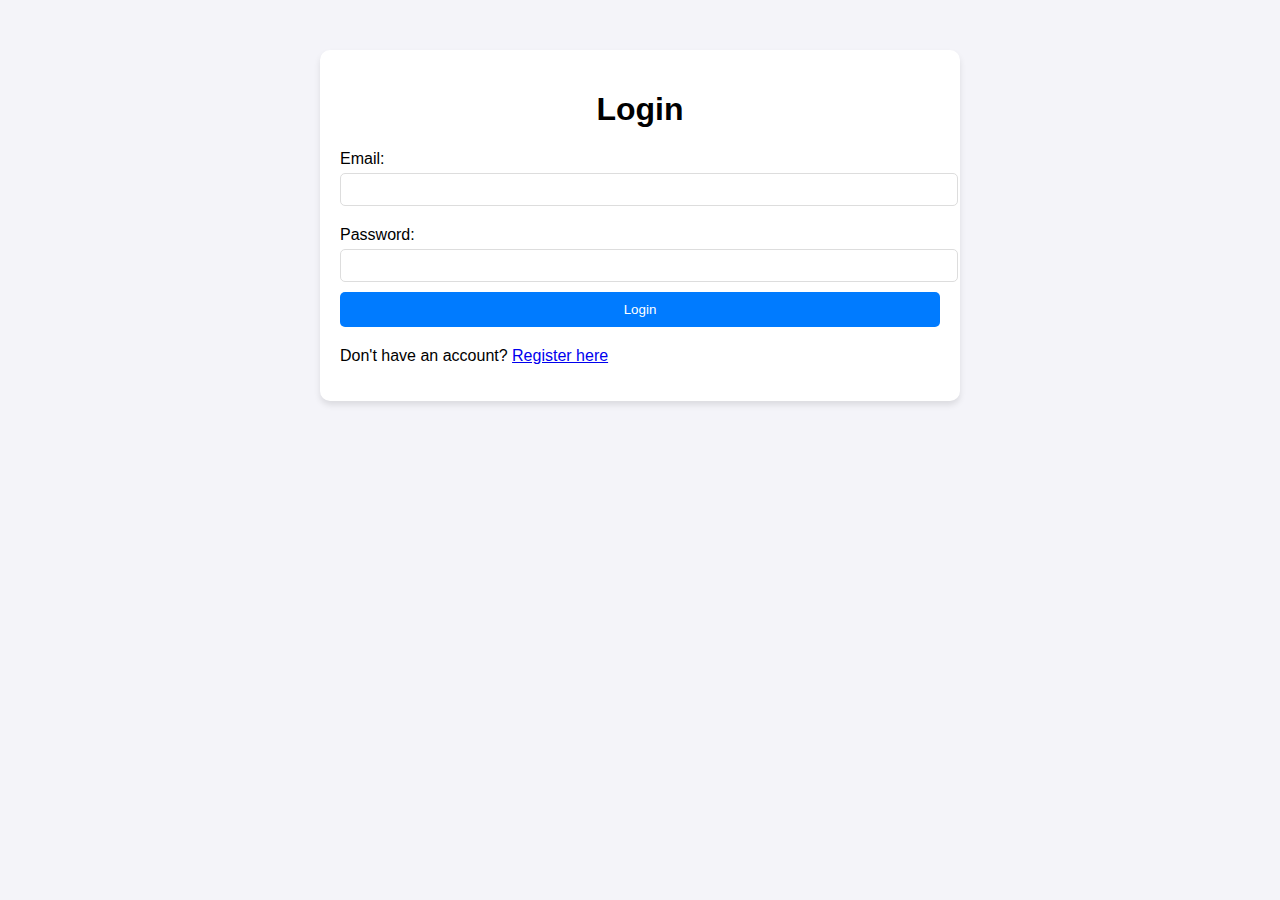
<file: templates/index.html>
<!DOCTYPE html>
<html lang="en">
<head>
    <meta charset="UTF-8">
    <meta name="viewport" content="width=device-width, initial-scale=1.0">
    <link rel="icon" type="image/png" href="[data-uri]">
    <title>LoginRadius Consent Management - Login</title>
    <link rel="stylesheet" href="/static/css/styles.css">
</head>
<body>
    <div class="container">
        <h1>Login</h1>
        <form id="login-form">
            <label for="login-email">Email:</label>
            <input type="email" id="login-email" required>
            <label for="login-password">Password:</label>
            <input type="password" id="login-password" required>
            <button type="button" id="login-button">Login</button>
        </form>
        <p>Don't have an account? <a href="/register">Register here</a></p>
    </div>

    <!-- Fallback Script for LoginRadius SDK -->
    <script src="https://auth-dev.lrinternal.com/LoginRadiusV2.js" type="text/javascript" onerror="console.error('LoginRadius SDK failed to load');"></script>

    <script type="text/javascript">
        var lrloadInterval = setInterval(function () {
            if (typeof LoginRadiusV2 !== 'undefined') {
                clearInterval(lrloadInterval);
                LoginRadiusV2JsLoaded();
            }
        }, 200); 

        function LoginRadiusV2JsLoaded() {
            var commonOptions = {
                apiKey: "d838793a-e6c7-436b-aa95-b94255c8222d",
                hashTemplate: true,
                sott: "reFACwNWk3LK%2fDowezfW9dZdLTgUlFZfTLOVwVBlI585ka%2bj1Oa8nlXSVLgILRyi7RCxUlFcXF0zzOBUIT1rINZwDg0dQORb%2bSYtDsXx8BI%3d*d207e50982c691780a79d930d3e72ac6", 
                verificationUrl: window.location.href 
            };

            var LRObject = new LoginRadiusV2(commonOptions);
            window.LRObject = LRObject;

            console.log("LRObject initialized: ", LRObject);

            document.getElementById("login-button").addEventListener("click", function () {
                var email = document.getElementById("login-email").value;
                var password = document.getElementById("login-password").value;

                LRObject.api.login({
                    email: email,
                    password: password
                }, function (response) {
                    console.log("Login Success:", response);
                    alert("Login successful!");
                },   function (error) {
                    console.log("Login Error:", error);
                    // console.log(error[0].Description)
                    alert(error[0].Description);

                    if (error[0].ErrorCode == 1226) {  
                        localStorage.setItem('consentToken', error[0].Data.ConsentToken);
                        // var consentToken = error[0].Data.ConsentToken;
                        fetch("https://config-dev.lrinternal.com/ciam/consent?apiKey=d838793a-e6c7-436b-aa95-b94255c8222d", {
                            method: 'GET',
                            headers: {
                                'Content-Type': 'application/json',
                            },
                            
                        }).then(response => response.json()).then(data => {
                            console.log('Success:', data);
                            localStorage.setItem('consentData', JSON.stringify(data));
                            window.location.href = '/consent';
    
                        }).catch((error) => {
                            console.error('Error:', error);
                        });
                    }

                });
            });
        }
    </script>
</body>
</html>
</file>
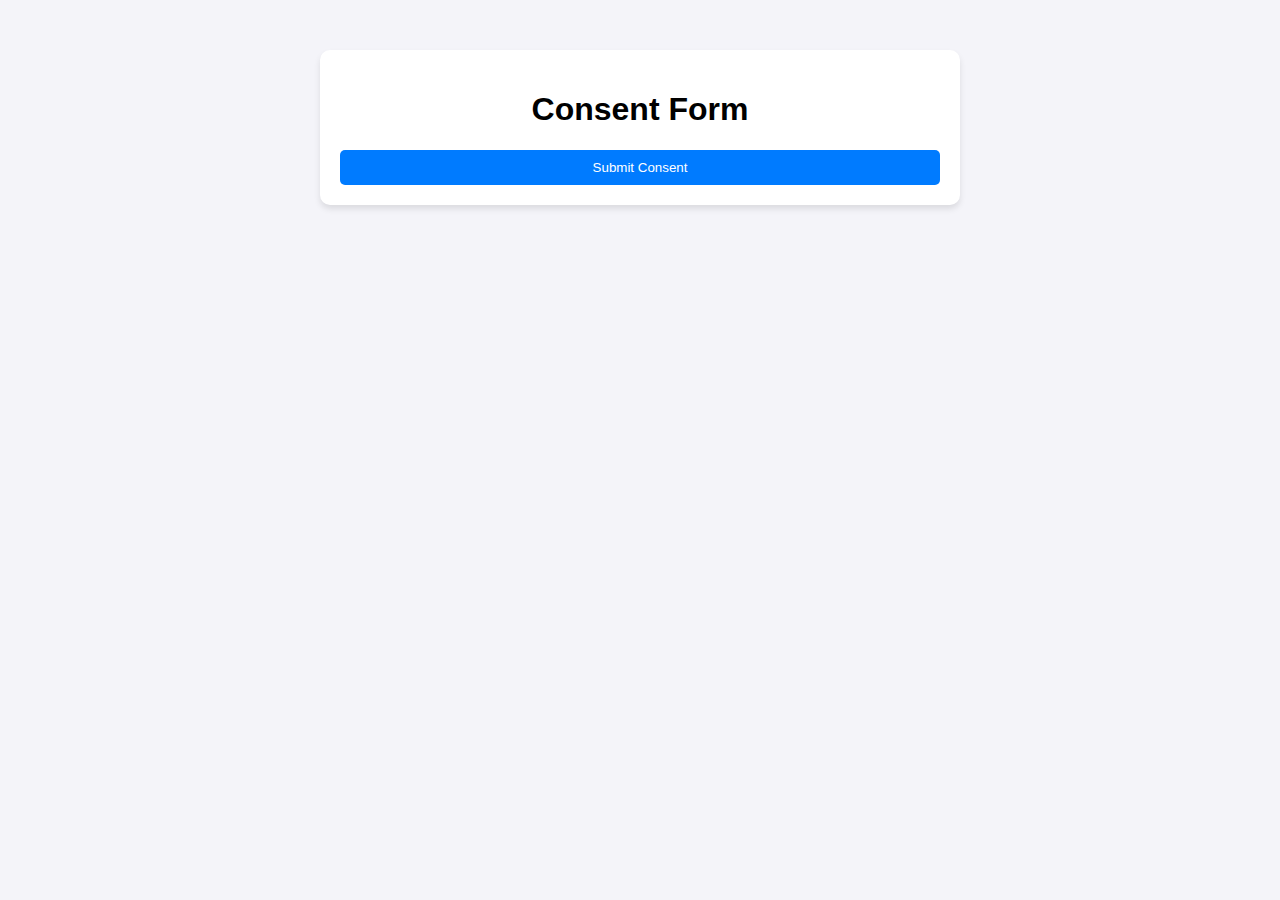
<file: templates/consent.html>
<!DOCTYPE html>
<html lang="en">
<head>
    <meta charset="UTF-8">
    <meta name="viewport" content="width=device-width, initial-scale=1.0">
    <link rel="icon" type="image/png" href="[data-uri]">
    <title>Consent Form</title>
    <link rel="stylesheet" href="/static/css/styles.css">
</head>
<body>
    <div class="container">
        <h1>Consent Form</h1>
        <div id="consent-container"></div>
        <button id="submit-consent">Submit Consent</button>
    </div>

    <script>
        document.addEventListener('DOMContentLoaded', function() {
            var consentData = JSON.parse(localStorage.getItem('consentData'));
            var consentToken = localStorage.getItem('consentToken'); // Retrieve the consent token

            if (consentData) {
                var container = document.getElementById('consent-container');
                consentData.forEach(function(entry) {
                    if (entry.ConsentForm) {
                        entry.ConsentForm.forEach(function(consentForm) {
                            consentForm.Consents.forEach(function(consent) {
                                var consentDiv = document.createElement('div');
                                consentDiv.className = 'checkbox-container';
                                consentDiv.innerHTML = `
                                    <input name="${consent.ConsentId}" type="checkbox" data-event="${entry.Events[0].Name}" data-is-custom="${entry.Events[0].IsCustom}">
                                    <p>${consent.Description}</p>
                                `;
                                container.appendChild(consentDiv);
                            });
                        });
                    }
                    // Render Terms of Service and Privacy Policy once per entry
                    var tosDiv = document.createElement('div');
                    tosDiv.innerHTML = `
                        <h3>Terms Of Service</h3>
                        <p>${entry.TermOfService || 'Not provided'}</p>
                        <h3>Privacy Policy</h3>
                        <p>${entry.PrivacyPolicy || 'Not provided'}</p>
                    `;
                    container.appendChild(tosDiv);
                });
            } else {
                console.error('Consent data is not available or malformed.');
            }

            document.getElementById('submit-consent').addEventListener('click', function() {
                var consentOptions = [];
                var checkboxes = document.querySelectorAll('#consent-container input[type="checkbox"]');
                checkboxes.forEach(function(checkbox) {
                    consentOptions.push({
                        ConsentOptionId: checkbox.name,
                        IsAccepted: checkbox.checked
                    });
                });

                var postData = {
                    Events: [
                        {
                            Event: checkboxes[0].getAttribute('data-event'),
                            IsCustom: checkboxes[0].getAttribute('data-is-custom') === 'true'
                        }
                    ],
                    Data: consentOptions
                };

                // Construct the URL with query parameters
                var url = new URL('https://devapi.lrinternal.com/identity/v2/auth/consent');
                url.searchParams.append('apiKey', 'd838793a-e6c7-436b-aa95-b94255c8222d');
                url.searchParams.append('consentToken', consentToken);

                fetch(url, {
                    method: 'POST',
                    headers: {
                        'Content-Type': 'application/json',
                        'Authorization': 'Bearer ' + consentToken
                    },
                    body: JSON.stringify(postData)
                })
                .then(response => response.json())
                .then(data => {
                    console.log('Success:', data);
                    alert('Consent submitted successfully!');
                })
                .catch(error => {
                    console.error('Error:', error);
                    alert('Consent submission failed.');
                });
            });
        });
    </script>
</body>
</html>
</file>
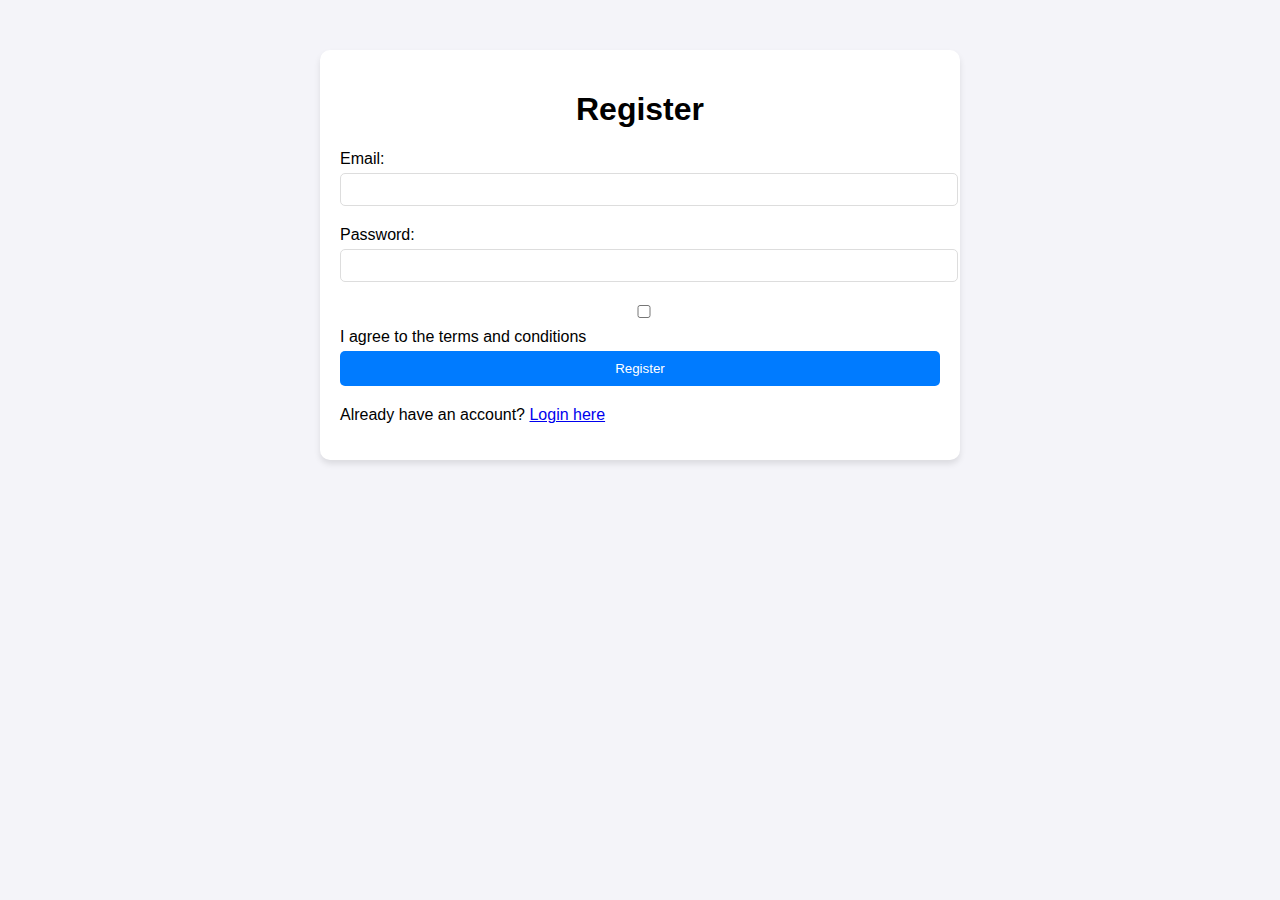
<file: templates/register.html>
<!DOCTYPE html>
<html lang="en">
<head>
    <meta charset="UTF-8">
    <meta name="viewport" content="width=device-width, initial-scale=1.0">
    <link rel="icon" type="image/png" href="[data-uri]">
    <title>LoginRadius Consent Management - Register</title>
    <link rel="stylesheet" href="/static/css/styles.css">
</head>
<body>
    <div class="container">
        <h1>Register</h1>
        <form id="registration-form">
            <label for="register-email">Email:</label>
            <input type="email" id="register-email" required>
            <label for="register-password">Password:</label>
            <input type="password" id="register-password" required>
            <label>
                <input type="checkbox" id="consent-checkbox"> I agree to the terms and conditions
            </label>
            <button type="button" id="register-button">Register</button>
        </form>
        <p>Already have an account? <a href="/">Login here</a></p>
    </div>

    <!-- Fallback Script for LoginRadius SDK -->
    <script src="https://auth-dev.lrinternal.com/LoginRadiusV2.js" type="text/javascript" onerror="console.error('LoginRadius SDK failed to load');"></script>

    <script type="text/javascript">
        var lrloadInterval = setInterval(function () {
            if (typeof LoginRadiusV2 !== 'undefined') {
                clearInterval(lrloadInterval);
                LoginRadiusV2JsLoaded();
            }
        }, 200); // Check every 200ms

        function LoginRadiusV2JsLoaded() {
            var commonOptions = {
                apiKey: "d838793a-e6c7-436b-aa95-b94255c8222d", // Replace with your API Key
                hashTemplate: true,
                sott: "OLexBQwaeiXknIiWWUzrNUPx2n1dQwY/VyTqrUa8NT95k8iIuWF+SyFT7rn37D1SkWwTpE1ZEOIF0wvL65UtKfCc5oZYv7rjLFhElEfAbbk=*730b6179e5fe5333a0b703298ece27a5", // Replace with your SOTT
                verificationUrl: window.location.href // Update as required
            };

            var LRObject = new LoginRadiusV2(commonOptions);
            window.LRObject = LRObject;

            console.log("LRObject initialized: ", LRObject);

            document.getElementById("register-button").addEventListener("click", function () {
                var email = document.getElementById("register-email").value;
                var password = document.getElementById("register-password").value;
                var consent = document.getElementById("consent-checkbox").checked;

                if (!consent) {
                    alert("You must agree to the terms and conditions.");
                    return;
                }

                LRObject.api.registration({
                    email: email,
                    password: password,
                    options: { isConsentGiven: true }
                }, function (response) {
                    console.log("Registration Success:", response);
                    alert("Registration successful!");
                }, function (error) {
                    console.error("Registration Error:", error);
                    alert("Registration failed. Please try again.");
                });
            });
        }
    </script>
</body>
</html>
</file>
<file: static/css/styles.css>
body {
    font-family: Arial, sans-serif;
    background-color: #f4f4f9;
    margin: 0;
    padding: 0;
}

.container {
    max-width: 600px;
    margin: 50px auto;
    padding: 20px;
    background: white;
    border-radius: 10px;
    box-shadow: 0 4px 6px rgba(0, 0, 0, 0.1);
}

h1 {
    text-align: center;
}

form {
    margin-bottom: 20px;
}

label {
    display: block;
    margin: 10px 0 5px;
}

input {
    width: 100%;
    padding: 8px;
    margin-bottom: 10px;
    border: 1px solid #ddd;
    border-radius: 5px;
}

button {
    display: block;
    width: 100%;
    padding: 10px;
    border: none;
    background-color: #007bff;
    color: white;
    border-radius: 5px;
    cursor: pointer;
}

button:hover {
    background-color: #0056b3;
}

.checkbox{
    float: left;
}
</file>
